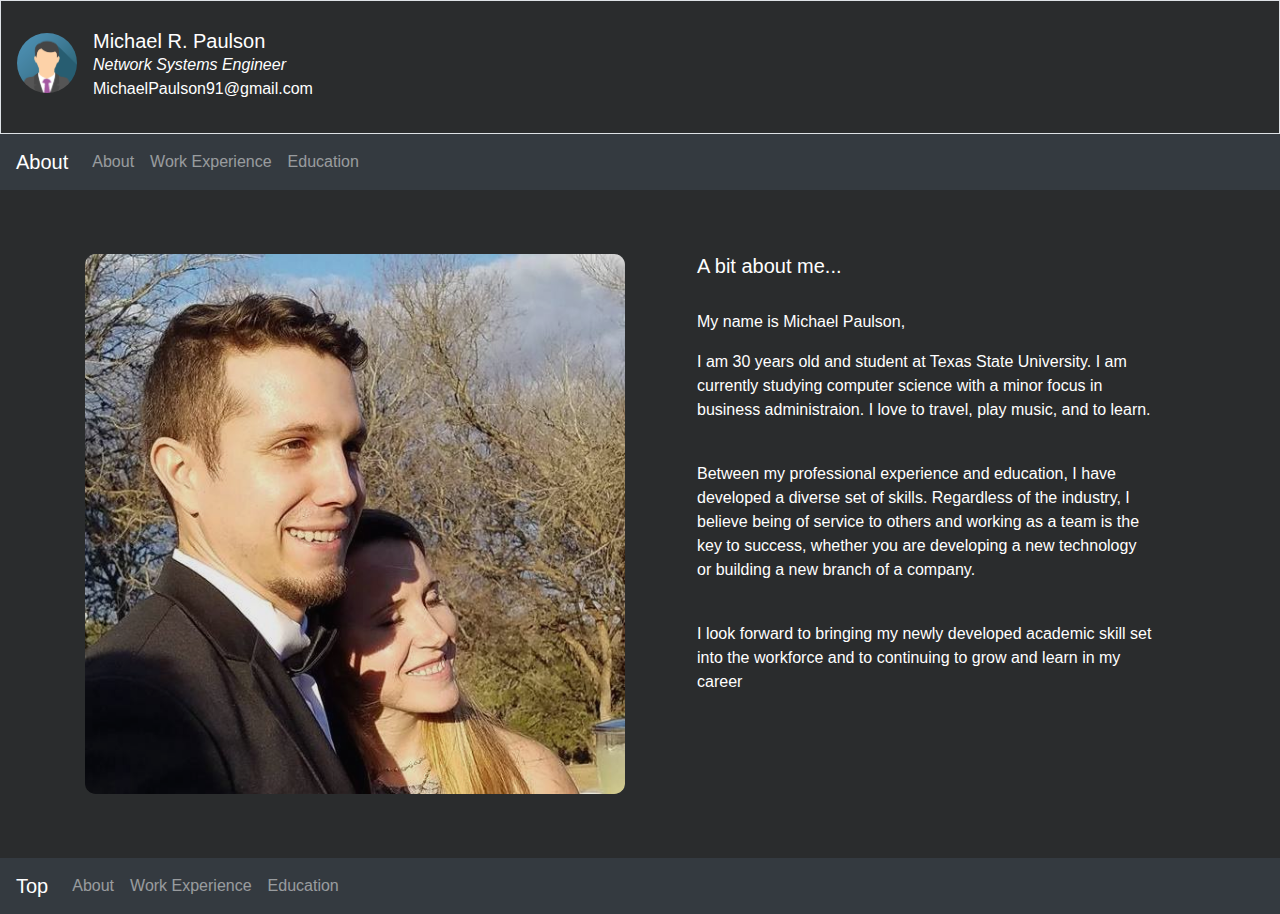
<file: index.html>
<!DOCTYPE html>
<html lang="en">
<head>
  <title>Michael Paulson - Home </title>
  <meta charset="utf-8">
  <meta name="viewport" content="width=device-width, initial-scale=1">
  <link rel="stylesheet" href="https://maxcdn.bootstrapcdn.com/bootstrap/4.5.2/css/bootstrap.min.css">
  <script src="https://ajax.googleapis.com/ajax/libs/jquery/3.5.1/jquery.min.js"></script>
  <script src="https://cdnjs.cloudflare.com/ajax/libs/popper.js/1.16.0/umd/popper.min.js"></script>
  <script src="https://maxcdn.bootstrapcdn.com/bootstrap/4.5.2/js/bootstrap.min.js"></script>
  <style>
    .profPic{
      opacity: .9;
      max-width: 100%;
      height:auto;
      border-radius: 2%;
      
    }

    p {
      font-family: Arial, Helvetica, sans-serif;
    }
  </style>
</head>

<body style="color: rgb(255, 255, 255); background-color: rgb(42, 44, 45);">

  <div class="media border p-3" style = "margin: auto;">
    <img src="./img_avatar3.png" class="mr-3 mt-3 rounded-circle" style="width:60px;">
    <div class="media-body">
      <h5 style="margin-bottom: 0; font-family:sans-serif; margin-top: 1%;">Michael R. Paulson</h5>
        <p> <i>Network Systems Engineer</i> <br>
              MichaelPaulson91@gmail.com </p>
    </div>
  </div>

<nav class="navbar navbar-expand-sm bg-dark navbar-dark">
  <a class="navbar-brand">About</a>
  <button class="navbar-toggler" type="button" data-toggle="collapse" data-target="#collapsibleNavbar">
    <span class="navbar-toggler-icon"></span>
  </button>
  <div class="collapse navbar-collapse" id="collapsibleNavbar">
    <ul class="navbar-nav">
      <li class="nav-item">
        <a class="nav-link" href="./index.html">About</a>
      </li>
      <li class="nav-item">
        <a class="nav-link" href="./WorkExpHTML.html">Work Experience</a>
      </li>
      <li class="nav-item">
        <a class="nav-link" href="./EducationHTML.html">Education</a>
      </li>    
    </ul>
  </div>  
</nav>

<div class="container" style="margin-top: 5%; margin-bottom: 5%;">
  <div class="row">
    <div class="col-sm-6">
      <div> <img src=".\ProfilePic.jpg" class="profPic"> </div>
      <hr class="d-sm-none">
    </div>
    <div class="col-sm-6" style="padding-left: 5%; padding-right: 5%;">
      <h3 style = "font-size: 20px;">A bit about me...</h3>
      <br>
      <p>My name is Michael Paulson,</p>
      <p>I am 30 years old and student at Texas State University. I am currently studying computer science with a minor focus in business administraion. I love to travel, play music, and to learn.</p>
      <br>
      <p>Between my professional experience and education, I have developed a diverse set of skills. Regardless of the industry, I believe being of service to others and working as a team is the key to success, whether you are developing a new technology or building a new branch of a company.</p>
      <br>
      <p>I look forward to bringing my newly developed academic skill set into the workforce and to continuing to grow and learn in my career</p>
    </div>
    </div>
</div>

<nav class="navbar navbar-expand-sm bg-dark navbar-dark">
  <a class="navbar-brand" href="#">Top</a>
  <button class="navbar-toggler" type="button" data-toggle="collapse" data-target="#collapsibleNavbar">
    <span class="navbar-toggler-icon"></span>
  </button>
  <div class="collapse navbar-collapse" id="collapsibleNavbar">
    <ul class="navbar-nav">
      <li class="nav-item">
        <a class="nav-link" href="./index.html">About</a>
      </li>
      <li class="nav-item">
        <a class="nav-link" href="./WorkExpHTML.html">Work Experience</a>
      </li>
      <li class="nav-item">
        <a class="nav-link" href="./EducationHTML.html">Education</a>
      </li>    
    </ul>
  </div>  
</nav>

</body>
</html>
</file>
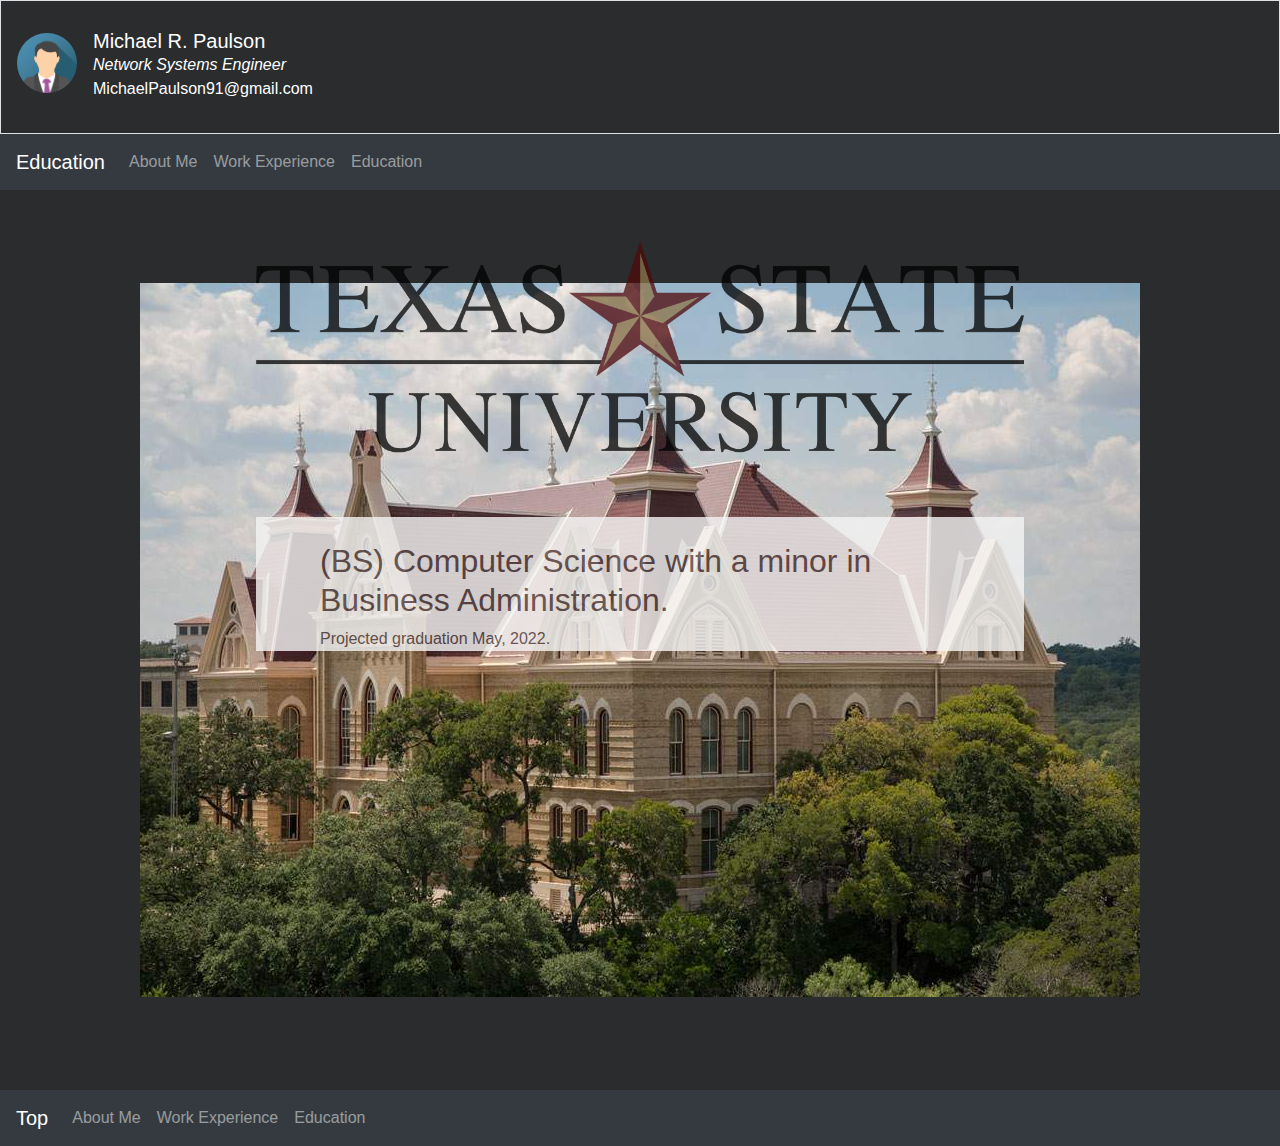
<file: EducationHTML.html>
<!DOCTYPE html>
<html lang="en">
<head>
  <title>Michael Paulson - Education </title>
  <meta charset="utf-8">
  <meta name="viewport" content="width=device-width, initial-scale=1">
  <link rel="stylesheet" href="https://maxcdn.bootstrapcdn.com/bootstrap/4.5.2/css/bootstrap.min.css">
  <script src="https://ajax.googleapis.com/ajax/libs/jquery/3.5.1/jquery.min.js"></script>
  <script src="https://cdnjs.cloudflare.com/ajax/libs/popper.js/1.16.0/umd/popper.min.js"></script>
  <script src="https://maxcdn.bootstrapcdn.com/bootstrap/4.5.2/js/bootstrap.min.js"></script>

<style>
  .center {
    opacity: .75;
    display:flex;
    position: center;
    margin-left:auto;
    margin-right: auto;
    padding-top: 4%;
    width:60%;
  }

  body, html {
    height: 100%;
  }

  .background {
    background-image: url(./OldMain.jpg);
    height: 100%;
    background-position:center;
    background-repeat: no-repeat;
    background-size:auto;
  } 

  .text{
    background-color: whitesmoke;
    opacity: .8;
    margin-top: 5%;
    margin-right: 20%;
    margin-left: 20%;
    margin-bottom: 10%;
    padding-top: 2%;
    padding-right: 2%;
    padding-left: 5%;
    padding-bottom: 0%;
    justify-content: center;
  }

  p {
      font-family: Arial, Helvetica, sans-serif;
    }
</style>
</head>

<body style="color: rgb(255, 255, 255); background-color: rgb(42, 44, 45);">

  
  <div class="media border p-3" style = "margin: auto;">
    <img src="./img_avatar3.png" class="mr-3 mt-3 rounded-circle" style="width:60px;">
    <div class="media-body">
      <h5 style="margin-bottom: 0; font-family:sans-serif; margin-top: 1%;">Michael R. Paulson</h5>
        <p> <i>Network Systems Engineer</i> <br>
              MichaelPaulson91@gmail.com </p>
    </div>
  </div>
  
  <nav class="navbar navbar-expand-sm bg-dark navbar-dark">
    <a class="navbar-brand" >Education</a>
    <button class="navbar-toggler" type="button" data-toggle="collapse" data-target="#collapsibleNavbar">
      <span class="navbar-toggler-icon"></span>
    </button>
    <div class="collapse navbar-collapse" id="collapsibleNavbar">
      <ul class="navbar-nav">
        <li class="nav-item">
          <a class="nav-link" href="./index.html">About Me</a>
      </li>
      <li class="nav-item">
        <a class="nav-link" href="./WorkExpHTML.html">Work Experience</a>
      </li>
      <li class="nav-item">
        <a class="nav-link" href="./EducationHTML.html">Education</a>
      </li>    
    </ul>
  </div>  
</nav>

<div class="background">
    <div><img src="./Daco_1533550.png" class="center" > </div>
      <div class="text">
        <h2 style="color: rgb(88, 71, 71);">(BS) Computer Science with a minor in Business Administration. </h3>
        <p style="color: rgb(88, 71, 71);">Projected graduation May, 2022. </p>
      </div>
</div>
    <nav class="navbar navbar-expand-sm bg-dark navbar-dark">
      <a class="navbar-brand" href="#">Top</a>
      <button class="navbar-toggler" type="button" data-toggle="collapse" data-target="#collapsibleNavbar">
        <span class="navbar-toggler-icon"></span>
      </button>
      <div class="collapse navbar-collapse" id="collapsibleNavbar">
          <ul class="navbar-nav">
            <li class="nav-item">
              <a class="nav-link" href="./index.html">About Me</a>
            </li>
            <li class="nav-item">
              <a class="nav-link" href="./WorkExpHTML.html">Work Experience</a>
            </li>
            <li class="nav-item">
              <a class="nav-link" href="./EducationHTML.html">Education</a>
            </li>    
          </ul>
        </div>  
    </nav>
</body>
</html>
</file>
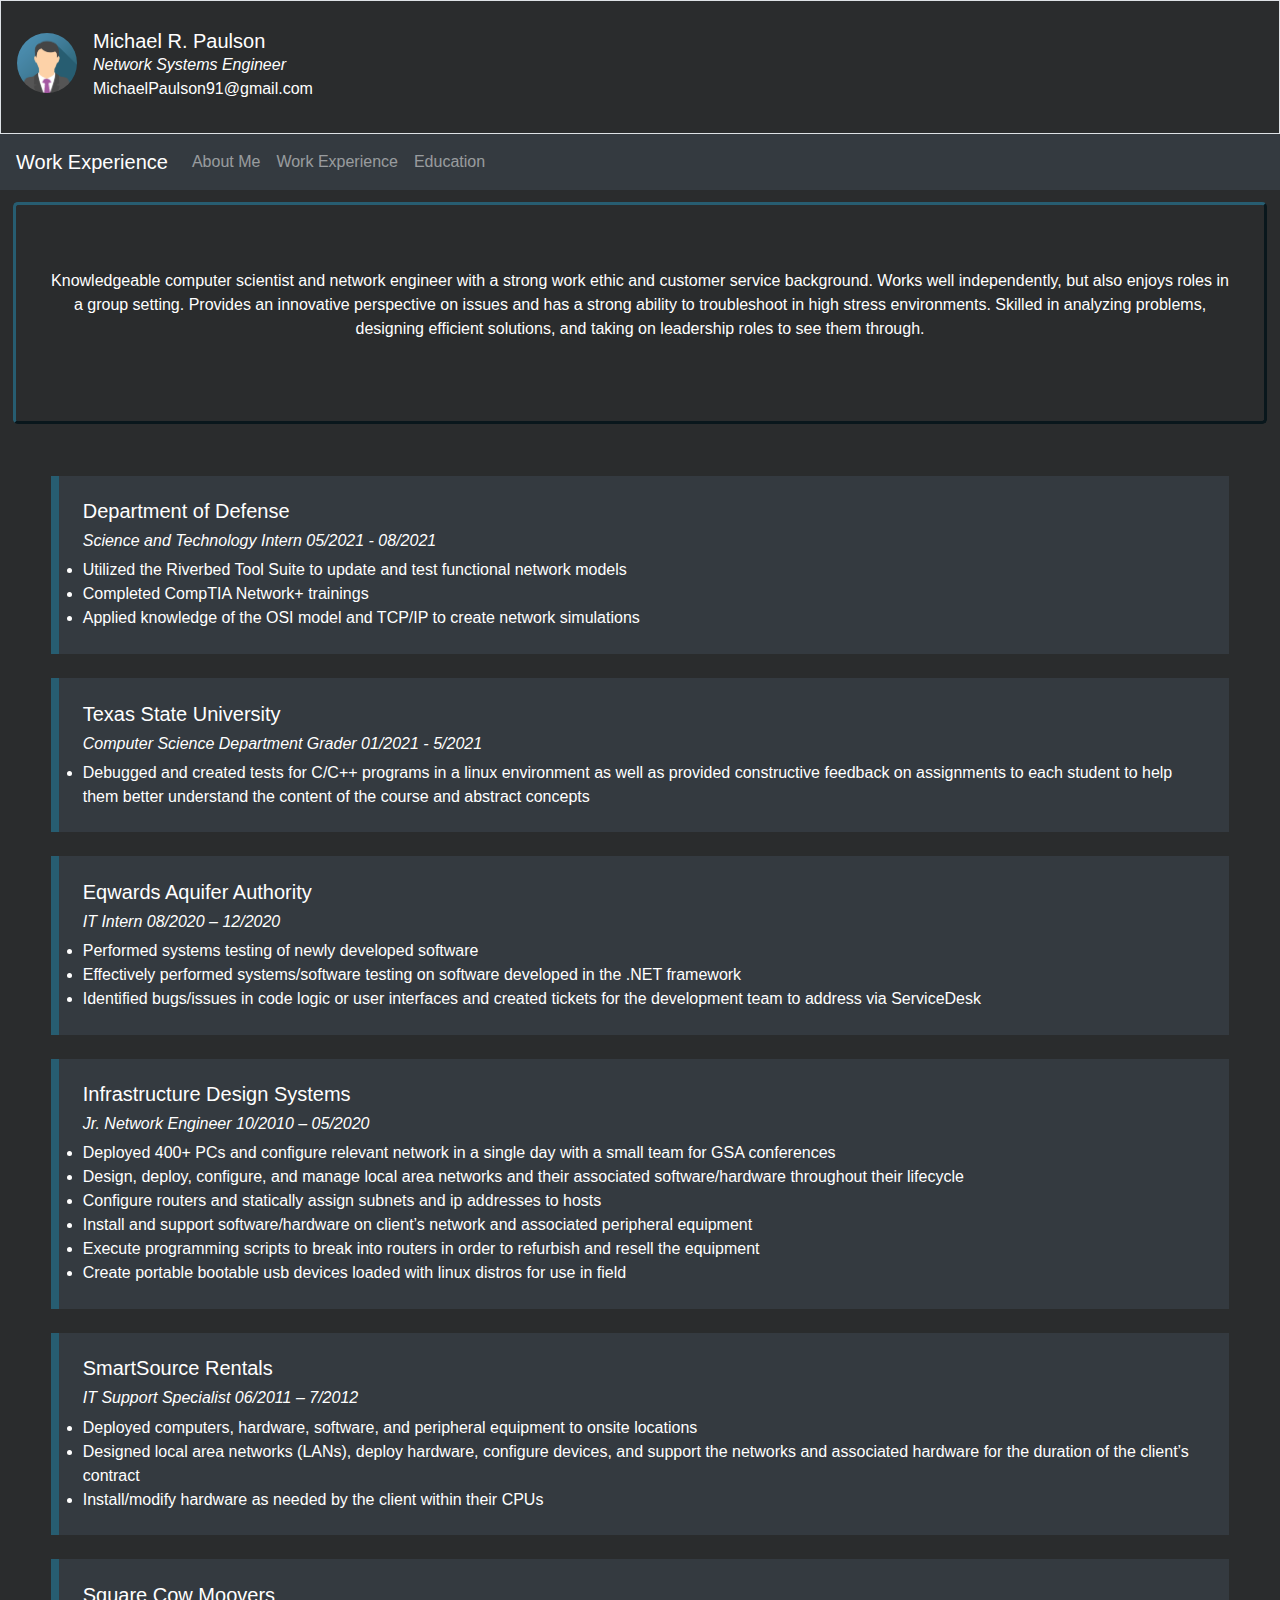
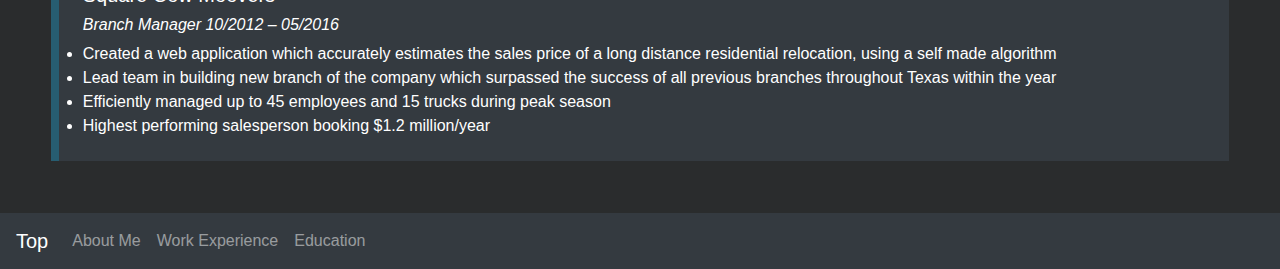
<file: WorkExpHTML.html>
<!DOCTYPE html>
<html lang="en">
<head>
  <title>Michael Paulson - Work Experience </title>
  <meta charset="utf-8">
  <meta name="viewport" content="width=device-width, initial-scale=1">
  <link rel="stylesheet" href="https://maxcdn.bootstrapcdn.com/bootstrap/4.5.2/css/bootstrap.min.css">
  <script src="https://ajax.googleapis.com/ajax/libs/jquery/3.5.1/jquery.min.js"></script>
  <script src="https://cdnjs.cloudflare.com/ajax/libs/popper.js/1.16.0/umd/popper.min.js"></script>
  <script src="https://maxcdn.bootstrapcdn.com/bootstrap/4.5.2/js/bootstrap.min.js"></script>

  <style>
    .details {
      padding: 2%;
      border-left: solid;
      border-color: rgb(39 93 113);
      border-width: 8px;
      background-color: rgb(52 58 64);
    }

    p, li {
      font-family: Arial, Helvetica, sans-serif;
    }

    h6 {
      font-style: italic;
    }

  </style>
</head>
<body style="color: rgb(255, 255, 255); background-color: rgb(42, 44, 45);">

  <div class="media border p-3" style = "margin: auto;">
    <img src="./img_avatar3.png" class="mr-3 mt-3 rounded-circle" style="width:60px;">
    <div class="media-body">
      <h5 style="margin-bottom: 0; font-family:sans-serif; margin-top: 1%;">Michael R. Paulson</h5>
        <p> <i>Network Systems Engineer</i> <br>
              MichaelPaulson91@gmail.com </p>
    </div>
  </div>

  
  <nav class="navbar navbar-expand-sm bg-dark navbar-dark">
    <a class="navbar-brand">Work Experience</a>
    <button class="navbar-toggler" type="button" data-toggle="collapse" data-target="#collapsibleNavbar">
    <span class="navbar-toggler-icon"></span>
  </button>
  <div class="collapse navbar-collapse" id="collapsibleNavbar">
    <ul class="navbar-nav">
      <li class="nav-item">
        <a class="nav-link" href="./index.html">About Me</a>
      </li>
      <li class="nav-item">
        <a class="nav-link" href="./WorkExpHTML.html">Work Experience</a>
      </li>
      <li class="nav-item">
        <a class="nav-link" href="./EducationHTML.html">Education</a>
      </li>    
    </ul>
  </div>  
</nav>

<div class="jumbotron text-center" style="margin: 1%; background-color: rgb(42, 44, 45); border-style: outset; border-color: rgb(39 93 113);">
  
  <p> Knowledgeable computer scientist and network engineer with a strong work ethic and customer service background. Works well independently, but also enjoys roles in a group setting. Provides an innovative perspective on issues and has a strong  ability to troubleshoot in high stress environments. Skilled in analyzing problems, designing efficient solutions, and  taking on leadership roles to see them through. </p> 
</div>
<div style="margin: 4%;">
  <div class="details">
    <h5>Department of Defense</h5>
    <h6>Science and Technology Intern 05/2021 - 08/2021</h5>
    <li>Utilized the Riverbed Tool Suite to update and test functional network models</li>
    <li>Completed CompTIA Network+ trainings</li>
    <li>Applied knowledge of the OSI model and TCP/IP to create network simulations </li>
  </div>
  <br>
  <div class="details">
    <h5>Texas State University</h5>
    <h6>Computer Science Department Grader 01/2021 - 5/2021</h5>
    <li>Debugged and created tests for C/C++ programs in a linux environment as well as provided constructive feedback on assignments to each student to help them better understand the content of the course and abstract concepts</li>
  </div>
  <br>
  <div class="details">
    <h5>Eqwards Aquifer Authority</h5>
    <h6>IT Intern 08/2020 – 12/2020</h5>
    <li>Performed systems testing of newly developed software</li>
    <li>Effectively performed systems/software testing on software developed in the .NET framework</li>
    <li>Identified bugs/issues in code logic or user interfaces and created tickets for the development team to address via ServiceDesk </li>
  </div>
  <br>
  <div class="details">
    <h5>Infrastructure Design Systems </h5>
    <h6>Jr. Network Engineer 10/2010 – 05/2020</h5>
    <li>Deployed 400+ PCs and configure relevant network in a single day with a small team for GSA conferences</li>
    <li>Design, deploy, configure, and manage local area networks and their associated software/hardware throughout their lifecycle</li>
    <li>Configure routers and statically assign subnets and ip addresses to hosts </li>
    <li>Install and support software/hardware on client’s network and associated peripheral equipment </li>
    <li>Execute programming scripts to break into routers in order to refurbish and resell the equipment </li>
    <li>Create portable bootable usb devices loaded with linux distros for use in field </li>
  </div>
  <br>
  <div class="details">
    <h5>SmartSource Rentals</h5>
    <h6>IT Support Specialist 06/2011 – 7/2012</h5>
    <li>Deployed computers, hardware, software, and peripheral equipment to onsite locations</li>
    <li>Designed local area networks (LANs), deploy hardware, configure devices, and support the networks and associated hardware for the duration of the client’s contract</li>
    <li>Install/modify hardware as needed by the client within their CPUs </li>
  </div>
  <br>
  <div class="details">
    <h5>Square Cow Moovers</h5>
    <h6>Branch Manager 10/2012 – 05/2016</h5>
    <li>Created a web application which accurately estimates the sales price of a long distance residential relocation, using a self made algorithm </li>
    <li>Lead team in building new branch of the company which surpassed the success of all previous branches throughout Texas within the year</li>
    <li>Efficiently managed up to 45 employees and 15 trucks during peak season </li>
    <li>Highest performing salesperson booking $1.2 million/year </li>
  </div>
</div>

<nav class="navbar navbar-expand-sm bg-dark navbar-dark">
  <a class="navbar-brand" href="#">Top</a>
  <button class="navbar-toggler" type="button" data-toggle="collapse" data-target="#collapsibleNavbar">
    <span class="navbar-toggler-icon"></span>
  </button>
  <div class="collapse navbar-collapse" id="collapsibleNavbar">
    <ul class="navbar-nav">
      <li class="nav-item">
        <a class="nav-link" href="./index.html">About Me</a>
      </li>
      <li class="nav-item">
        <a class="nav-link" href="./WorkExpHTML.html">Work Experience</a>
      </li>
      <li class="nav-item">
        <a class="nav-link" href="./EducationHTML.html">Education</a>
      </li>    
    </ul>
  </div>  
</nav>

</body>
</html>
</file>
